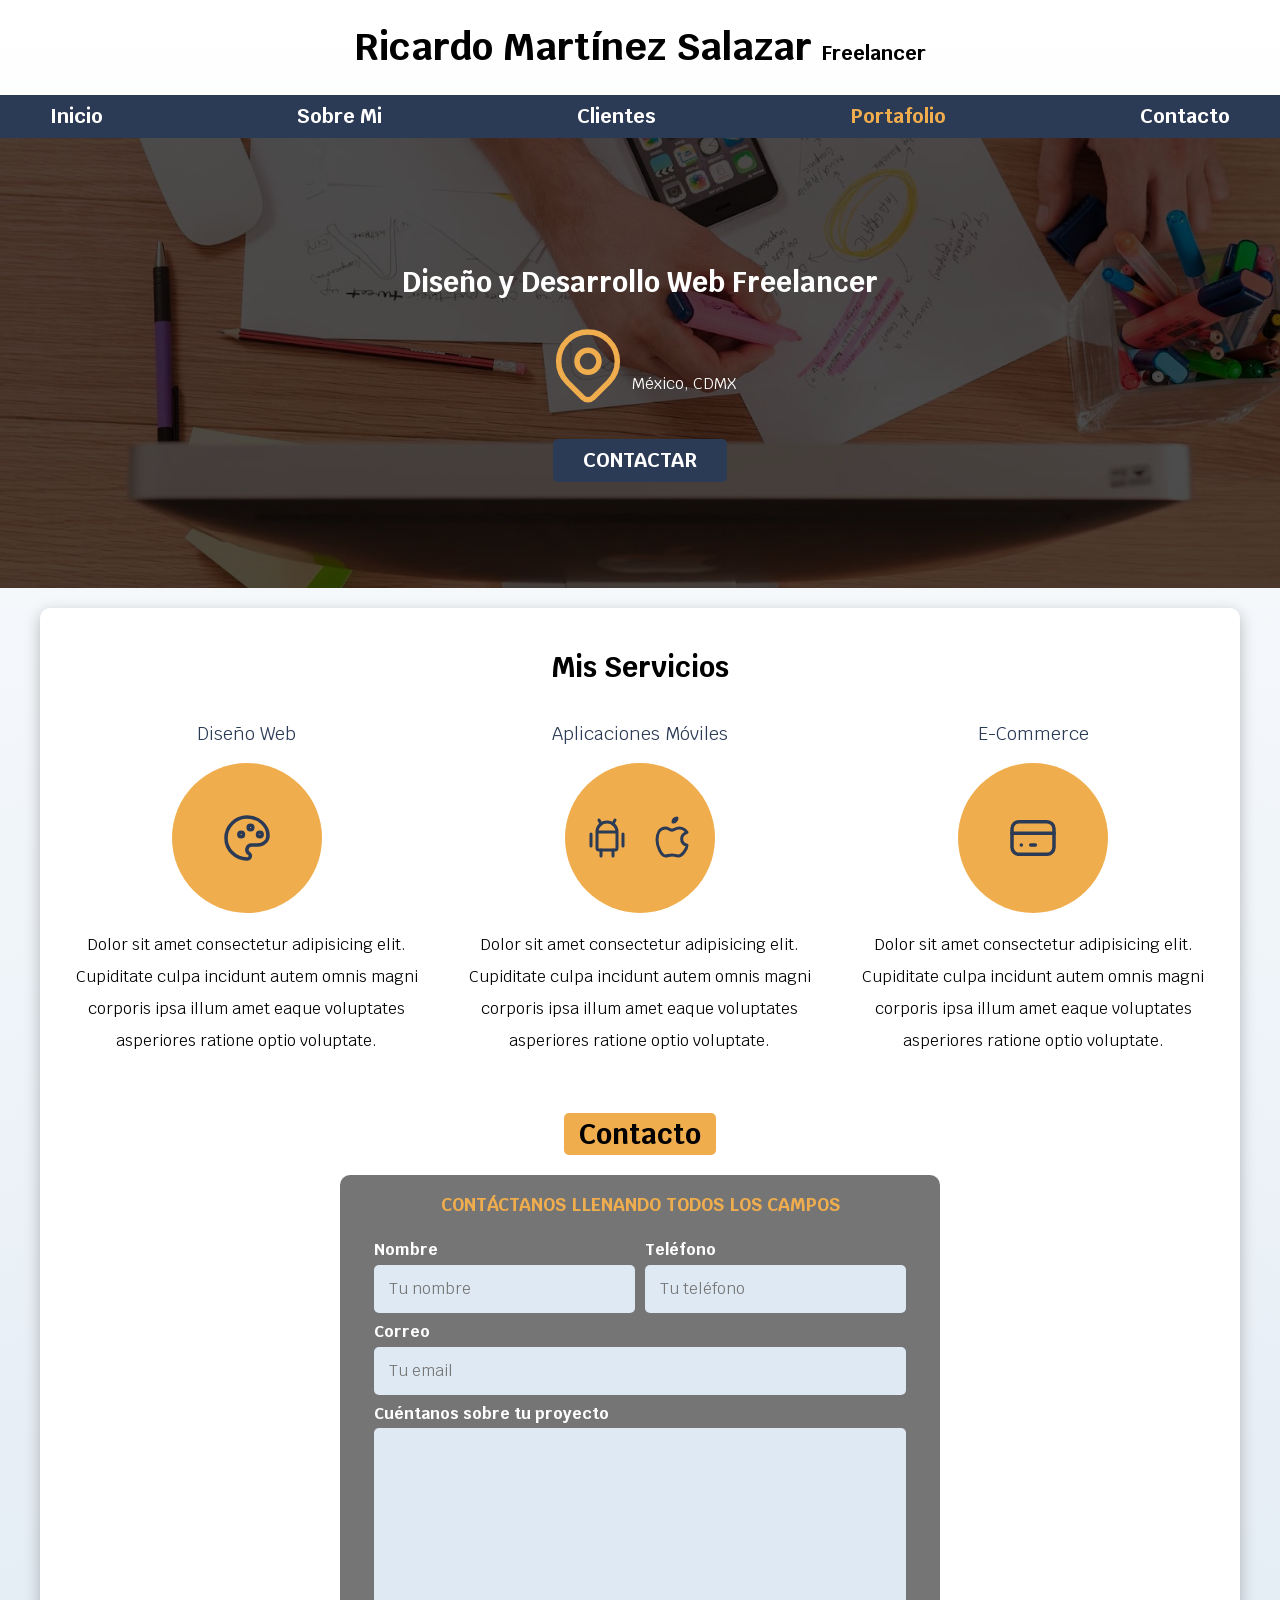
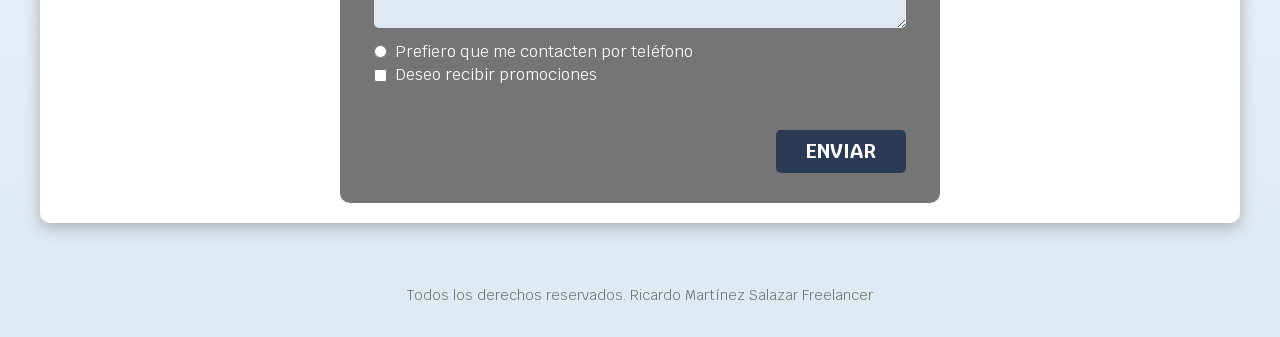
<file: index.html>
<!DOCTYPE html>
<html lang="es">
<head>
    <meta charset="UTF-8">
    <meta name="viewport" content="width=device-width, initial-scale=1.0">
    <title>Diseñador Freelancer</title>
    <link rel="preload" href="css/normalize.css" as="style">
    <link rel="stylesheet" href="css/normalize.css">
    <link rel="preconnect" href="https://fonts.googleapis.com">
    <link rel="preconnect" href="https://fonts.gstatic.com" crossorigin>
    <link href="https://fonts.googleapis.com/css2?family=Krub:wght@400;700&display=swap" rel="stylesheet">
    <link rel="preload" href="css/styles.css" as="style">
    <link rel="stylesheet" href="css/styles.css">
</head>
<body>

    <header>
        <h1 class="titulo">Ricardo Martínez Salazar <span>Freelancer</span></h1>
    </header>

    <div class="nav-bg">
        <nav class="navegacion-principal contenedor">
            <a href="index.html">Inicio</a>
            <a href="nosotros.html">Sobre Mi</a>
            <a href="#">Clientes</a>
            <a href="https://www.behance.net/">Portafolio</a>
            <a href="#contacto">Contacto</a>
        </nav>
    </div>

    <section class="hero">
        <div class="contenido-hero">
            <h2>Diseño y Desarrollo Web Freelancer</h2>
            <div class="ubicacion">
                <svg xmlns="http://www.w3.org/2000/svg" width="88" height="88" viewBox="0 0 24 24" fill="none" stroke="#f0ad4e" stroke-width="1.5" stroke-linecap="round" stroke-linejoin="round" class="icon icon-tabler icons-tabler-outline icon-tabler-map-pin">
                    <path stroke="none" d="M0 0h24v24H0z" fill="none" />
                    <path d="M9 11a3 3 0 1 0 6 0a3 3 0 0 0 -6 0" />
                    <path d="M17.657 16.657l-4.243 4.243a2 2 0 0 1 -2.827 0l-4.244 -4.243a8 8 0 1 1 11.314 0" />
                </svg>
                <p>México, CDMX</p>
            </div>
            <a class="boton" href="#contacto">Contactar</a>
        </div>
    </section>

    <main class="contenedor sombra">
        <h2>Mis Servicios</h2>

        <div class="servicios">
            <section class="servicio">
                <h3>Diseño Web</h3>
                <div class="iconos">
                    <svg xmlns="http://www.w3.org/2000/svg" width="56" height="56" viewBox="0 0 24 24" fill="none" stroke="#2b3a55" stroke-width="1.5" stroke-linecap="round" stroke-linejoin="round">
                        <path stroke="none" d="M0 0h24v24H0z" fill="none" />
                        <path d="M12 21a9 9 0 0 1 0 -18c4.97 0 9 3.582 9 8c0 1.06 -.474 2.078 -1.318 2.828c-.844 .75 -1.989 1.172 -3.182 1.172h-2.5a2 2 0 0 0 -1 3.75a1.3 1.3 0 0 1 -1 2.25z" />
                        <path d="M8.5 10.5a1 1 0 1 0 2 0a1 1 0 1 0 -2 0" />
                        <path d="M12.5 7.5a1 1 0 1 0 2 0a1 1 0 1 0 -2 0" />
                        <path d="M16.5 10.5a1 1 0 1 0 2 0a1 1 0 1 0 -2 0" />
                    </svg>
                </div>
                <p>Dolor sit amet consectetur adipisicing elit. Cupiditate culpa incidunt autem omnis magni corporis ipsa illum amet eaque voluptates asperiores ratione optio voluptate.</p>
            </section>
            <section class="servicio">
                <h3>Aplicaciones Móviles</h3>
                <div class="iconos">
                    <svg xmlns="http://www.w3.org/2000/svg" width="48" height="48" viewBox="0 0 24 24" fill="none" stroke="#2b3a55" stroke-width="1.5" stroke-linecap="round" stroke-linejoin="round">
                        <path stroke="none" d="M0 0h24v24H0z" fill="none" />
                        <path d="M4 10l0 6" />
                        <path d="M20 10l0 6" />
                        <path d="M7 9h10v8a1 1 0 0 1 -1 1h-8a1 1 0 0 1 -1 -1v-8a5 5 0 0 1 10 0" />
                        <path d="M8 3l1 2" />
                        <path d="M16 3l-1 2" />
                        <path d="M9 18l0 3" />
                        <path d="M15 18l0 3" />
                    </svg>
                    <svg xmlns="http://www.w3.org/2000/svg" width="48" height="48" viewBox="0 0 24 24" fill="none" stroke="#2b3a55" stroke-width="1.5" stroke-linecap="round" stroke-linejoin="round">
                        <path stroke="none" d="M0 0h24v24H0z" fill="none" />
                        <path d="M8.286 7.008c-3.216 0 -4.286 3.23 -4.286 5.92c0 3.229 2.143 8.072 4.286 8.072c1.165 -.05 1.799 -.538 3.214 -.538c1.406 0 1.607 .538 3.214 .538s4.286 -3.229 4.286 -5.381c-.03 -.011 -2.649 -.434 -2.679 -3.23c-.02 -2.335 2.589 -3.179 2.679 -3.228c-1.096 -1.606 -3.162 -2.113 -3.75 -2.153c-1.535 -.12 -3.032 1.077 -3.75 1.077c-.729 0 -2.036 -1.077 -3.214 -1.077z" />
                        <path d="M12 4a2 2 0 0 0 2 -2a2 2 0 0 0 -2 2" />
                    </svg>
                </div>
                <p>Dolor sit amet consectetur adipisicing elit. Cupiditate culpa incidunt autem omnis magni corporis ipsa illum amet eaque voluptates asperiores ratione optio voluptate.</p>
            </section>
            <section class="servicio">
                <h3>E-Commerce</h3>
                <div class="iconos">
                    <svg xmlns="http://www.w3.org/2000/svg" width="56" height="56" viewBox="0 0 24 24" fill="none" stroke="#2b3a55" stroke-width="1.5" stroke-linecap="round" stroke-linejoin="round">
                        <path stroke="none" d="M0 0h24v24H0z" fill="none" />
                        <path d="M3 5m0 3a3 3 0 0 1 3 -3h12a3 3 0 0 1 3 3v8a3 3 0 0 1 -3 3h-12a3 3 0 0 1 -3 -3z" />
                        <path d="M3 10l18 0" />
                        <path d="M7 15l.01 0" />
                        <path d="M11 15l2 0" />
                    </svg>
                </div>
                <p>Dolor sit amet consectetur adipisicing elit. Cupiditate culpa incidunt autem omnis magni corporis ipsa illum amet eaque voluptates asperiores ratione optio voluptate.</p>
            </section>
        </div>

        <section class="contacto" id="contacto">
            <h2>Contacto</h2>
            <form class="formulario">
                <fieldset>
                    <legend>Contáctanos llenando todos los campos</legend>

                    <div class="contenedor-campos">
                        <div class="campo">
                            <label>Nombre</label>
                            <input class="input-text" type="text" placeholder="Tu nombre">
                        </div>

                        <div class="campo">
                            <label>Teléfono</label>
                            <input class="input-text" type="tel" placeholder="Tu teléfono">
                        </div>

                        <div class="campo campo-completo">
                            <label>Correo</label>
                            <input class="input-text" type="email" placeholder="Tu email">
                        </div>

                        <div class="campo campo-completo">
                            <label>Cuéntanos sobre tu proyecto</label>
                            <textarea class="input-text"></textarea>
                        </div>

                        <div class="campo campo-completo campo-opciones">
                            <label>
                                <input type="radio" name="contacto-preferido">
                                Prefiero que me contacten por teléfono
                            </label>
                            <label>
                                <input type="checkbox">
                                Deseo recibir promociones
                            </label>
                        </div>
                    </div>

                    <div class="enviar">
                        <input class="boton" type="submit" value="Enviar">
                    </div>
                </fieldset>
            </form>
        </section>
    </main>

    <footer class="footer">
        <p id="pie-pagina">Todos los derechos reservados. Ricardo Martínez Salazar Freelancer</p>
    </footer>

</body>
</html>
</file>
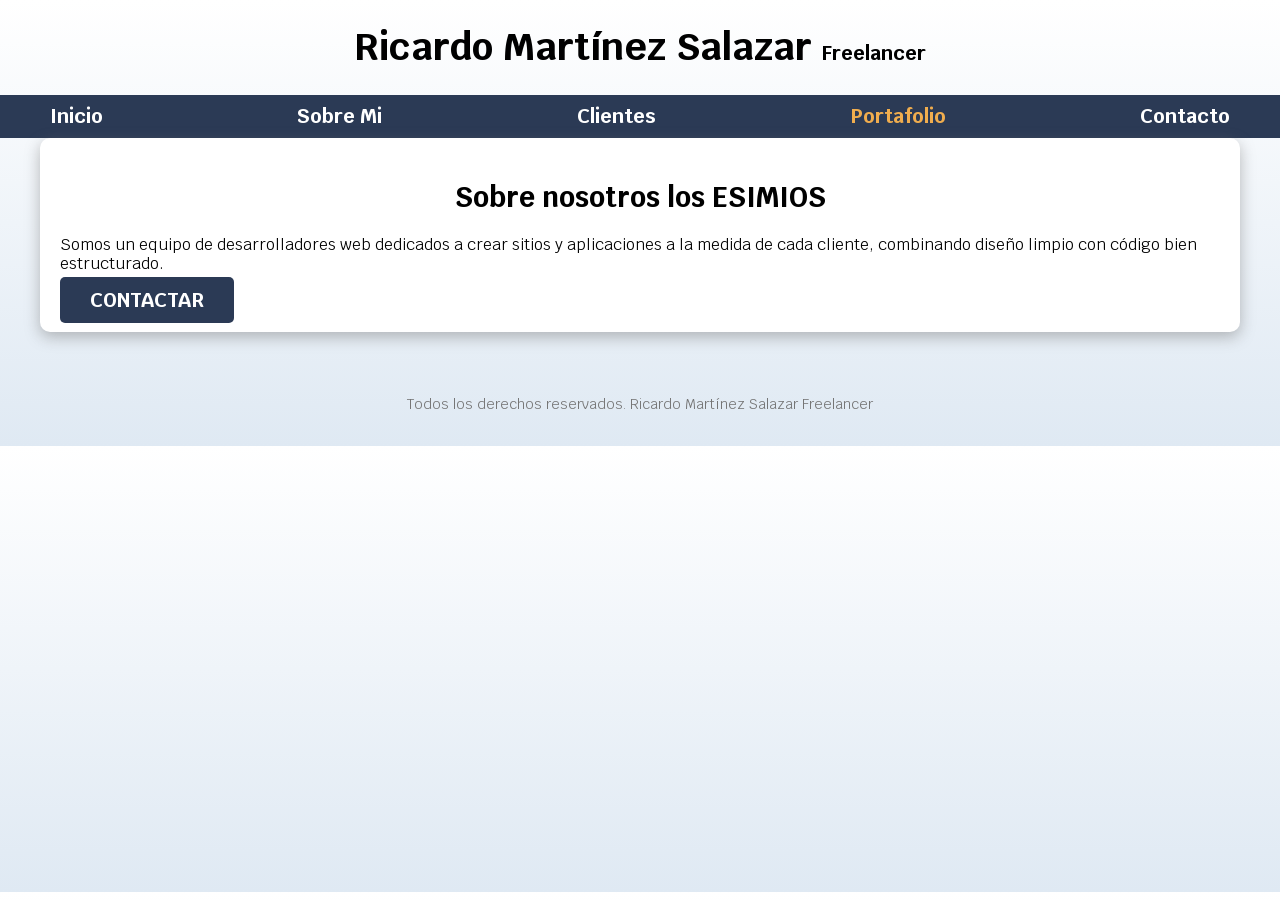
<file: nosotros.html>
<!DOCTYPE html>
<html lang="es">
<head>
    <meta charset="UTF-8">
    <meta name="viewport" content="width=device-width, initial-scale=1.0">
    <title>Diseñador Freelancer - Sobre Mi</title>
    <link rel="preload" href="css/normalize.css" as="style">
    <link rel="stylesheet" href="css/normalize.css">
    <link rel="preconnect" href="https://fonts.googleapis.com">
    <link rel="preconnect" href="https://fonts.gstatic.com" crossorigin>
    <link href="https://fonts.googleapis.com/css2?family=Krub:wght@400;700&display=swap" rel="stylesheet">
    <link rel="preload" href="css/styles.css" as="style">
    <link rel="stylesheet" href="css/styles.css">
</head>
<body>

    <header>
        <h1 class="titulo">Ricardo Martínez Salazar <span>Freelancer</span></h1>
    </header>

    <div class="nav-bg">
        <nav class="navegacion-principal contenedor">
            <a href="index.html">Inicio</a>
            <a href="nosotros.html">Sobre Mi</a>
            <a href="#">Clientes</a>
            <a href="https://www.behance.net/">Portafolio</a>
            <a href="index.html#contacto">Contacto</a>
        </nav>
    </div>


    <main class="contenedor sombra">
        <h2>Sobre nosotros los ESIMIOS</h2>
        <p>Somos un equipo de desarrolladores web dedicados a crear sitios y aplicaciones a la
            medida de cada cliente, combinando diseño limpio con código bien estructurado.</p>
        <a class="boton" href="index.html#contacto">Contactar</a>
    </main>


    <footer class="footer">
        <p id="pie-pagina">Todos los derechos reservados. Ricardo Martínez Salazar Freelancer</p>
    </footer>

</body>
</html>
</file>
<file: css/styles.css>
:root {
    --negro: #212121;
    --primario: #f0ad4e;
    --secundario: #2b3a55;
    --gris: #757575;
    --grisClaro: #DFE9F3;
    --blanco: #ffffff;
}

html {
    font-size: 62.5%;
    box-sizing: border-box;
}

*, *:before, *:after {
    box-sizing: inherit;
}

body {
    font-size: 16px;
    font-family: 'Krub', sans-serif;
    background-image: linear-gradient(to top, var(--grisClaro) 0%, var(--blanco) 100%);
}

.contenedor {
    max-width: 120rem;
    width: 95%;
    margin: 0 auto;
}

.boton {
    background-color: var(--secundario);
    color: var(--blanco);
    padding: 1rem 3rem;
    margin-top: 3rem;
    font-size: 2rem;
    text-decoration: none;
    text-transform: uppercase;
    font-weight: bolder;
    border-radius: .5rem;
    width: 90%;
    text-align: center;
    border: none;
}

.sombra {
    box-shadow: 0px 5px 15px 0px rgba(112, 112, 112, 0.48);
    background-color: var(--blanco);
    padding: 2rem;
    border-radius: 1rem;
}

h1 {
    font-size: 3.8rem;
}

h2 {
    font-size: 2.8rem;
}

h3 {
    font-size: 1.8rem;
}

h1, h2, h3 {
    text-align: center;
}

.titulo span {
    font-size: 2rem;
}

#pie-pagina {
    text-align: center;
    color: var(--gris);
    font-size: 1.4rem;
}

.nav-bg {
    background-color: var(--secundario);
}

.navegacion-principal {
    display: flex;
    flex-direction: column;
}

.navegacion-principal a {
    display: block;
    text-align: center;
    color: var(--blanco);
    text-decoration: none;
    font-size: 2rem;
    font-weight: 700;
    padding: 1rem;
    transition: background-color 0.2s ease;
}

.navegacion-principal a:hover {
    background-color: var(--primario);
    color: var(--negro);
}

.navegacion-principal a[href^="http"] {
    color: var(--primario);
}

.navegacion-principal a[href^="http"]:hover {
    color: var(--negro);
}

.hero {
    background-image: url(../img/hero.jpg);
    background-repeat: no-repeat;
    background-size: cover;
    background-position: center center;
    height: 450px;
    position: relative;
    margin-bottom: 2rem;
}

.contenido-hero {
    position: absolute;
    background-color: rgba(0, 0, 0, .7);
    width: 100%;
    height: 100%;
    display: flex;
    flex-direction: column;
    align-items: center;
    justify-content: center;
}

.contenido-hero h2,
.contenido-hero p {
    color: var(--blanco);
}

.contenido-hero .ubicacion {
    display: flex;
    align-items: flex-end;
}

.servicio {
    display: flex;
    flex-direction: column;
    align-items: center;
}

.servicio h3 {
    color: var(--secundario);
    font-weight: normal;
}

.servicio p {
    line-height: 2;
    text-align: center;
}

main > .servicios > section > h3 {
    color: var(--secundario);
}

.servicio .iconos {
    height: 15rem;
    width: 15rem;
    background-color: var(--primario);
    border-radius: 50%;
    display: flex;
    justify-content: space-evenly;
    align-items: center;
}

.contacto h2 {
    background-color: var(--primario);
    width: fit-content;
    margin: 4rem auto 2rem auto;
    padding: .5rem 1.5rem;
    border-radius: .5rem;
}

.formulario {
    background-color: var(--gris);
    width: min(60rem, 100%);  
    margin: 0 auto;
    padding: 2rem;
    border-radius: 1rem;
}

.formulario fieldset {
    border: none;
}

.formulario legend {
    text-align: center;
    font-size: 1.8rem;
    text-transform: uppercase;
    font-weight: 700;
    margin-bottom: 2rem;
    color: var(--primario);
}

.campo {
    margin-bottom: 1rem;
}

.campo label {
    color: var(--blanco);
    font-weight: bold;
    margin-bottom: .5rem;
    display: block;
}

.input-text {
    width: 100%;
    border: none;
    padding: 1.5rem;
    border-radius: .5rem;
    background-color: var(--grisClaro);
    font-family: inherit;
}

.campo textarea {
    height: 20rem;
    resize: vertical;
}

.campo-opciones label {
    display: flex;
    align-items: center;
    gap: .8rem;
    font-weight: normal;
}

.enviar {
    display: flex;
    justify-content: flex-end;
}

.enviar .boton {
    width: auto;
    cursor: pointer;
}

.footer {
    margin-top: 3rem;
    padding: 2rem 0;
}

@media (min-width: 768px) {
    .navegacion-principal {
        flex-direction: row;
        justify-content: space-between;
    }

    .boton {
        width: auto;
    }

    .servicios {
        display: grid;
        grid-template-columns: repeat(3, 1fr);
        column-gap: 2rem;
    }

    .contenedor-campos {
        display: grid;
        grid-template-columns: repeat(2, 1fr);
        column-gap: 1rem;
    }

    .campo-completo {
        grid-column: 1 / 3;
    }
}
</file>
